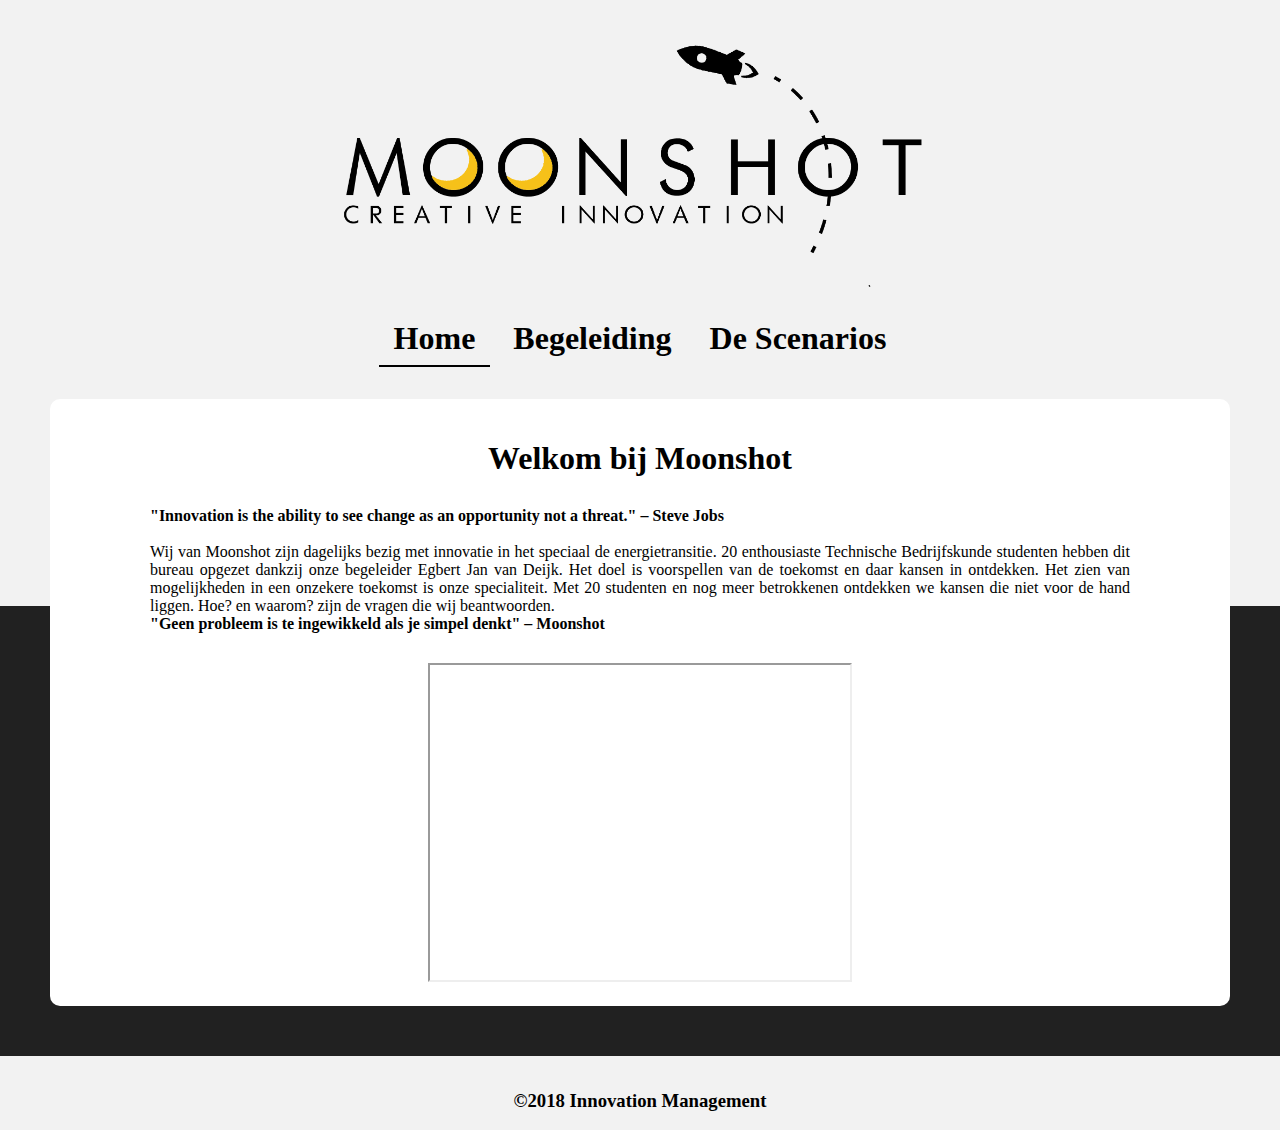
<file: index.html>
<!doctype html>
<Html>

<Head>
		<Title>Creative Innovation</Title>
		<link href="Stylesheet.css" rel="stylesheet" type="text/css"/>
        <link rel="shortcut icon" href="afbeeldingen/moonshot2_dSx_icon.ico"/>
</Head>
	
<body>
	
	<header>
		<h1 class="titel"><a href="index.html"><img  height="" width="600" src="afbeeldingen/MOONSHOT2.png"></a></h1>
	</header>

		<nav>
			<ul><h1>
				<li class="home"><a href="index.html">Home</a></li>
                <li><a href="Begeleiding.html">Begeleiding</a></li>
                <li><a href="Scenarios.html">De Scenarios</a></li>
			</h1></ul>
		</nav>
        <div class="teksthome1">
      <h1>Welkom bij Moonshot</h1>
            <p>
            <strong>"Innovation is the ability to see change as an opportunity not a threat." – Steve Jobs <br></strong>  
            <br>Wij van Moonshot zijn dagelijks bezig met innovatie in het speciaal de energietransitie. 20 enthousiaste Technische Bedrijfskunde studenten hebben dit bureau opgezet dankzij onze begeleider Egbert Jan van Deijk. Het doel is voorspellen van de toekomst en daar kansen in ontdekken. Het zien van mogelijkheden in een onzekere toekomst is onze specialiteit. Met 20 studenten en nog meer betrokkenen ontdekken we kansen die niet voor de hand liggen. Hoe? en waarom? zijn de vragen die wij beantwoorden.<br>
            
            <strong>"Geen probleem is te ingewikkeld als je simpel denkt" – Moonshot </strong>
            <br>    
            
                
            </p>
            
            <iframe width="420" height="315" src="https://www.youtube.com/embed/O4dGazr0aS0">
            </iframe>
        </div> 
    
        <div class="vlak1"></div>
    
	<footer>
		<h3>©2018 Innovation Management</h3>
	</footer>
    
	</body>
</Html>
</file>
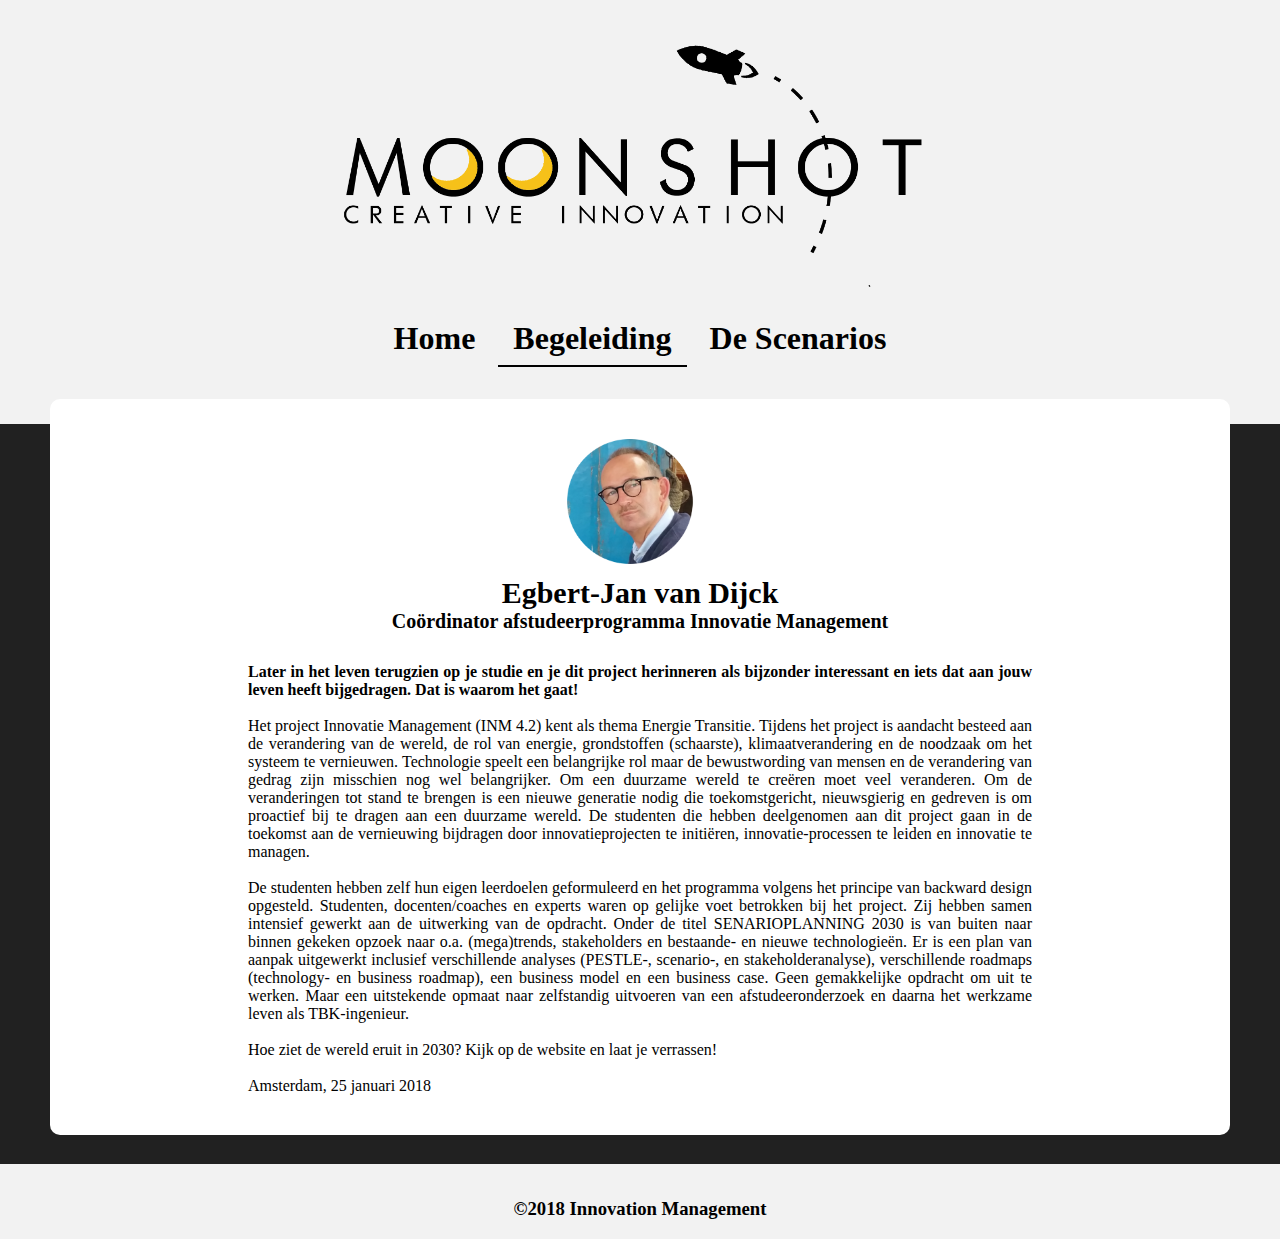
<file: Begeleiding.html>
<!doctype html>
<Html>

<Head>
		<Title>Creative Innovation</Title>
		<link href="Stylesheet.css" rel="stylesheet" type="text/css"/>
        <link rel="shortcut icon" href="afbeeldingen/moonshot2_dSx_icon.ico"/>
</Head>
	
<body>
	
	<header>
		<h1 class="titel"><a href="index.html"><img  height="" width="600" src="afbeeldingen/MOONSHOT2.png"></a></h1>
	</header>

		<nav>
			<ul><h1>
				<li><a href="index.html">Home</a></li>
                <li class="Begeleiding"><a href="Begeleiding.html">Begeleiding</a></li>
                <li><a href="Scenarios.html">De Scenarios</a></li>
			</h1></ul>
		</nav>
        <div class="teksthomebegeleiding">
            
            <img src="afbeeldingen/egbert.png" width="20%">
            <h1>Egbert-Jan van Dijck</h1>
            <h2>Coördinator afstudeerprogramma Innovatie Management</h2>
            <p><strong>
            Later in het leven terugzien op je studie en je dit project herinneren als bijzonder interessant en iets dat aan jouw leven heeft bijgedragen. Dat is waarom het gaat!</strong><br>
            
            <br>Het project Innovatie Management (INM 4.2) kent als thema Energie Transitie. Tijdens het project is aandacht besteed aan de verandering van de wereld, de rol van energie, grondstoffen (schaarste), klimaatverandering en de noodzaak om het systeem te vernieuwen. Technologie speelt een belangrijke rol maar de bewustwording van mensen en de verandering van gedrag zijn misschien nog wel belangrijker. Om een duurzame wereld te creëren moet veel veranderen. Om de veranderingen tot stand te brengen is een nieuwe generatie nodig die toekomstgericht, nieuwsgierig en gedreven is  om proactief bij te dragen aan een duurzame wereld. De studenten die hebben deelgenomen aan dit project gaan in de toekomst aan de vernieuwing bijdragen door innovatieprojecten te initiëren, innovatie-processen te leiden en innovatie te managen.<br>
            
            <br>De studenten hebben zelf hun eigen leerdoelen geformuleerd en het programma volgens het principe van backward design opgesteld. Studenten, docenten/coaches en experts waren op gelijke voet betrokken bij het project. Zij hebben samen intensief gewerkt aan de uitwerking van de opdracht. 
            Onder de titel SENARIOPLANNING 2030 is van buiten naar binnen gekeken opzoek naar o.a. (mega)trends, stakeholders en bestaande- en nieuwe technologieën.  Er is een plan van aanpak uitgewerkt inclusief verschillende analyses (PESTLE-, scenario-, en stakeholderanalyse), verschillende roadmaps (technology- en business roadmap), een business model en een business case.  Geen gemakkelijke opdracht om uit te werken. Maar een uitstekende opmaat naar zelfstandig uitvoeren van een afstudeeronderzoek en daarna het werkzame leven als TBK-ingenieur.<br>
            
            <br>Hoe ziet de wereld eruit in 2030? Kijk op de website en laat je verrassen!<br>
            
            <br>Amsterdam, 25 januari 2018<br>

            </p>

            
        </div> 
        <div class="vlakbegeleiding"></div>
    
	<footer>
		<h3>©2018 Innovation Management</h3>
	</footer>
    
	</body>
</Html>
</file>
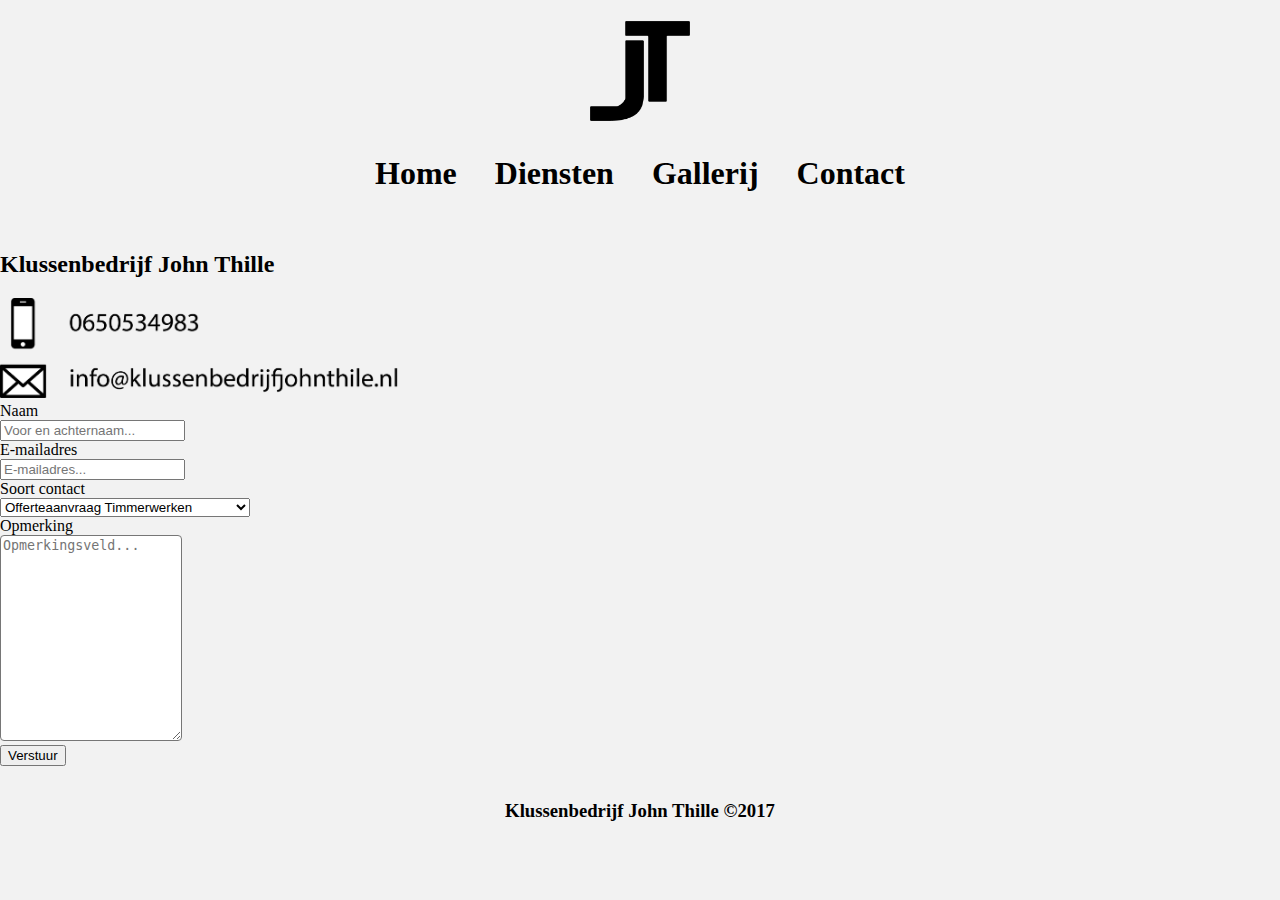
<file: Contact.html>
﻿<!doctype html>
<html>

<Head>
		<Title>Klussenbedrijf John Thille</Title>
		<link href="Stylesheet.css" rel="stylesheet" type="text/css"/>
</Head>
	
<body>
	
	<header>
		<h1 class="titel"><a href="index.html"><img  height="100px" width="100px" src="afbeeldingen/JohnThille.png"></a></h1>
	</header>

		<nav>
			<ul><h1>
				<li><a href="index.html">Home</a></li>
				<li><a href="Diensten.html">Diensten</a></li>				
				<li><a href="Gallerij.html">Gallerij</a></li>
				<li class="contact"><a href="Contact.html">Contact</a></li>
			</h1></ul>
		</nav>

    
    <div class="container2">   
    <div class="container3">
        <div class="gegevens">
            <h2>Klussenbedrijf John Thille</h2>

            <img id="contact" src="afbeeldingen/mailentelefoon.png" height="100px">    
        </div>   
        
        <div class="vlakcontact">
            <form name="contactform" method="post" action="contactformulier.php">
            <label>Naam</label><br>
            <input name="naam" type="text" placeholder="Voor en achternaam..."><br>
            
            <label>E-mailadres</label><br>
            <input name="email" type="text" placeholder="E-mailadres..."><br>
            
            <label>Soort contact</label><br>
            <select name="soort">
                <option>Offerteaanvraag Timmerwerken</option>
                <option>Offerteaanvraag Schoonmaakdiensten</option>
                <option>Overige vragen</option>
            </select><br>
            
            <label>Opmerking</label><br>
            <textarea name="opmerking" type="text" placeholder="Opmerkingsveld..." style="height:200px; border-radius:4px;"></textarea><br>
            <input id="knop2" type="submit" value="Verstuur">    
            </form>
        </div>
        
     </div>
    </div>

	<footer>
		<h3>Klussenbedrijf John Thille ©2017</h3>
	</footer>
    
	</body>
</html>
</file>
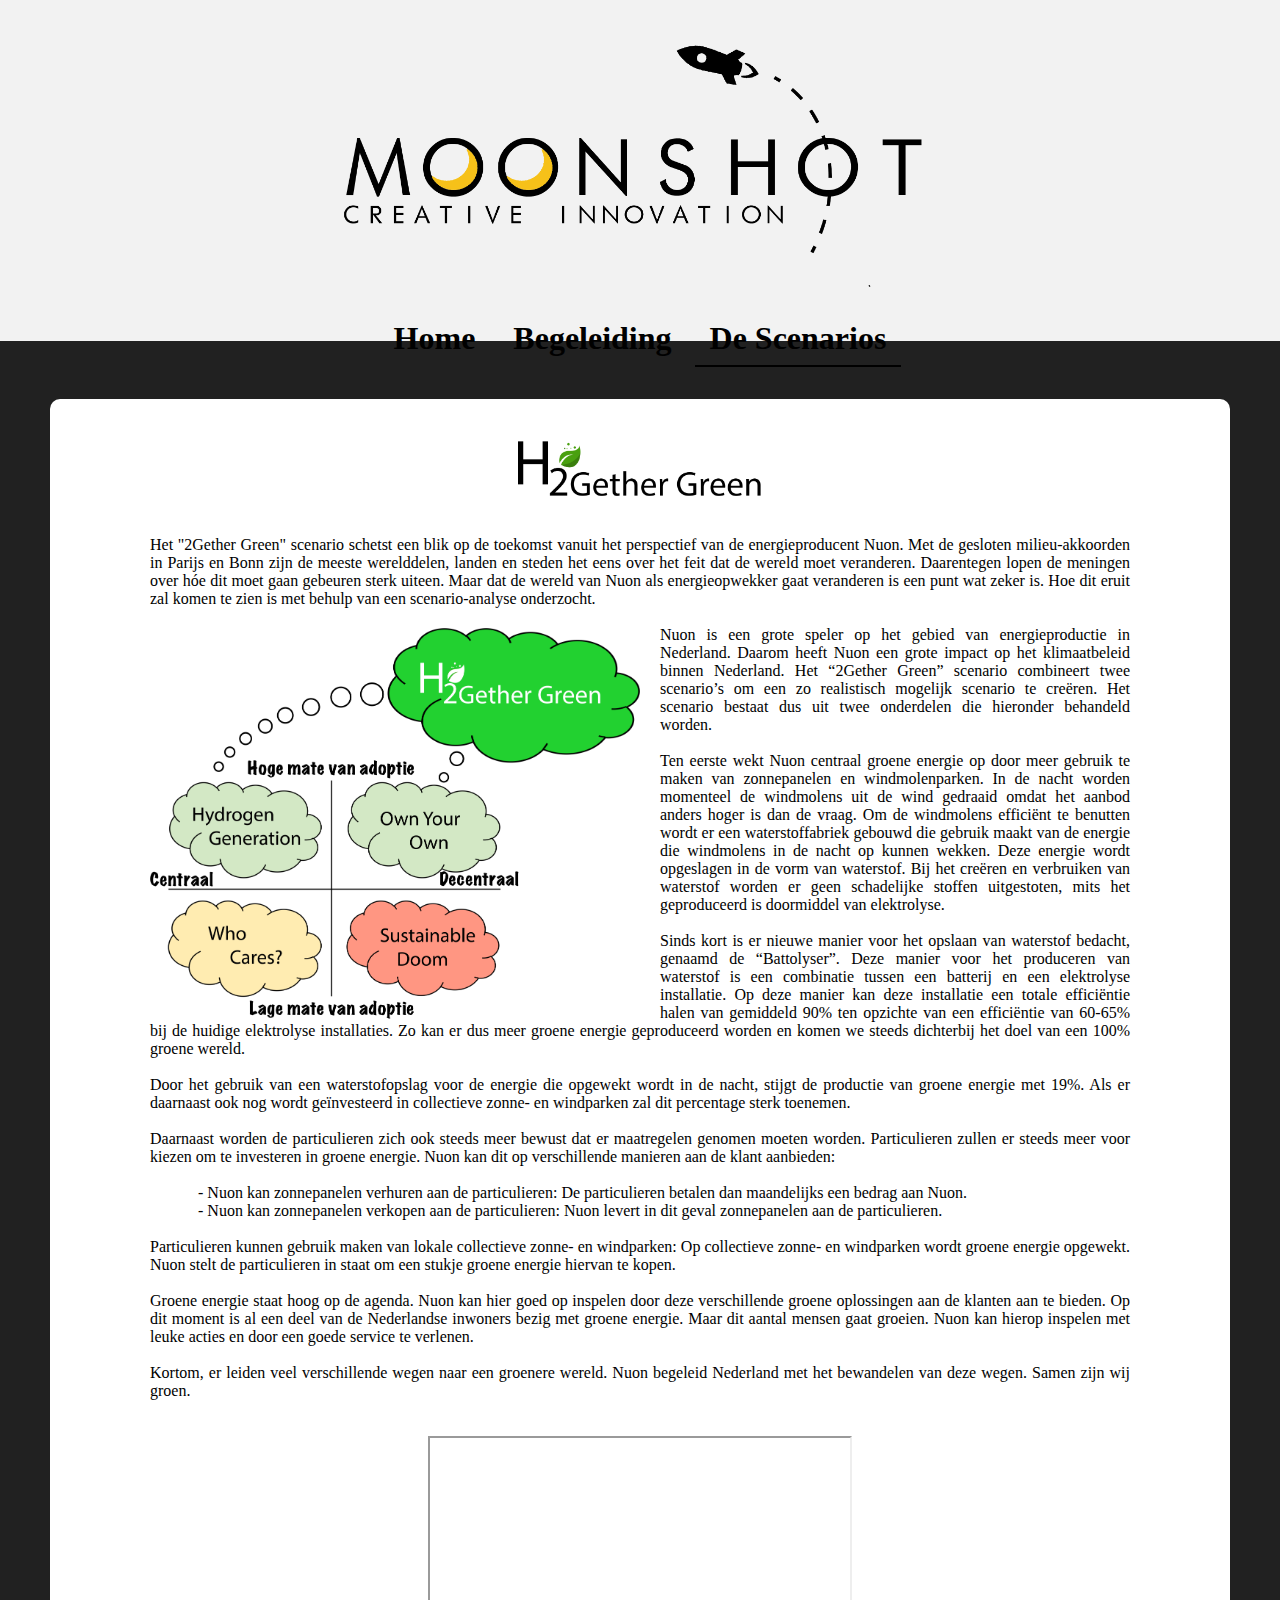
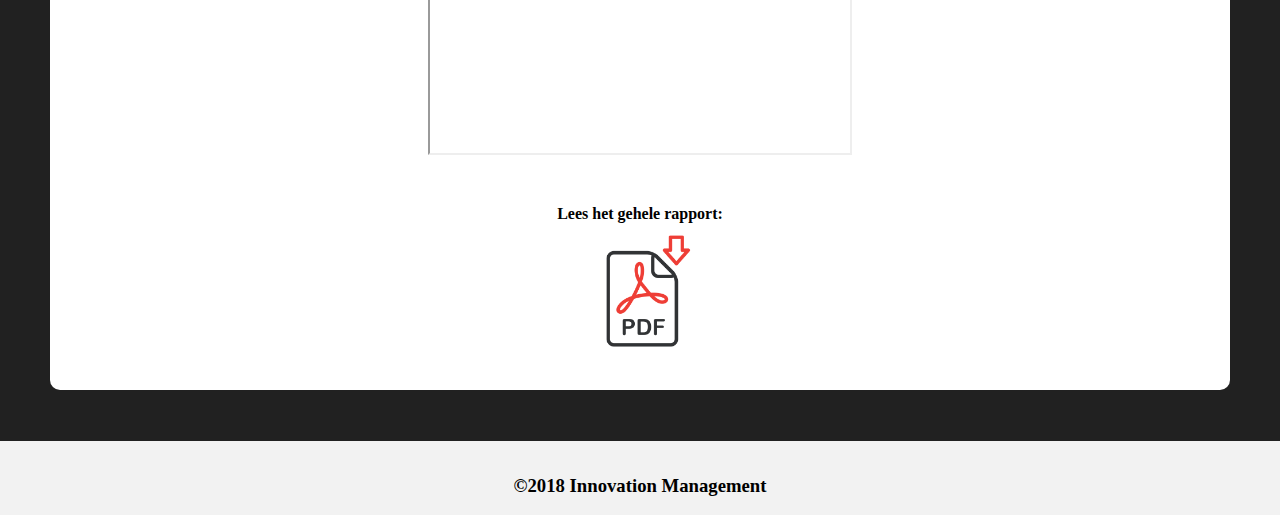
<file: scenario1.html>
<!doctype html>
<Html>

<Head>
		<Title>Creative Innovation</Title>
		<link href="Stylesheet.css" rel="stylesheet" type="text/css"/>
        <link rel="shortcut icon" href="afbeeldingen/moonshot2_dSx_icon.ico"/>
</Head>
	
<body>
	
	<header>
		<h1 class="titel"><a href="index.html"><img  height="" width="600" src="afbeeldingen/MOONSHOT2.png"></a></h1>
	</header>

		<nav>
			<ul><h1>
				<li><a href="index.html">Home</a></li>
                <li><a href="Begeleiding.html">Begeleiding</a></li>
                <li class="Scenarios"><a href="Scenarios.html">De Scenarios</a></li>
			</h1></ul>
		</nav>
        <div class="teksthome">
      <h1><img src="afbeeldingen/h2gethergreen.png"> </h1>
            <p>Het "2Gether Green" scenario schetst een blik op de toekomst vanuit het perspectief van de energieproducent Nuon. Met de gesloten milieu-akkoorden in Parijs en Bonn zijn de meeste werelddelen, landen en steden het eens over het feit dat de wereld moet veranderen. Daarentegen lopen de meningen over hóe dit moet gaan gebeuren sterk uiteen. Maar dat de wereld van Nuon als energieopwekker gaat veranderen is een punt wat zeker is. Hoe dit eruit zal komen te zien is met behulp van een scenario-analyse onderzocht.<br>
            
            <img id="team1" src="afbeeldingen/cloud.png" width="50%" align="left" style="padding: 20px 20px 0 0; min-width: 400px;" >    
            
            <br>Nuon is een grote speler op het gebied van energieproductie in Nederland. Daarom heeft Nuon een grote impact op het klimaatbeleid binnen Nederland. Het “2Gether Green” scenario combineert twee scenario’s om een zo realistisch mogelijk scenario te creëren. Het scenario bestaat dus uit twee onderdelen die hieronder behandeld worden.<br>
                
            <br>Ten eerste wekt Nuon centraal groene energie op door meer gebruik te maken van zonnepanelen en windmolenparken. In de nacht worden momenteel de windmolens uit de wind gedraaid omdat het aanbod anders hoger is dan de vraag. Om de windmolens efficiënt te benutten wordt er een waterstoffabriek gebouwd die gebruik maakt van de energie die windmolens in de nacht op kunnen wekken. Deze energie wordt opgeslagen in de vorm van waterstof. Bij het creëren en verbruiken van waterstof worden er geen schadelijke stoffen uitgestoten, mits het geproduceerd is doormiddel van elektrolyse.<br>
                
            <br>Sinds kort is er nieuwe manier voor het opslaan van waterstof bedacht, genaamd de “Battolyser”. Deze manier voor het produceren van waterstof is een combinatie tussen een batterij en een elektrolyse installatie. Op deze manier kan deze installatie een totale efficiëntie halen van gemiddeld 90% ten opzichte van een efficiëntie van 60-65% bij de huidige elektrolyse installaties. Zo kan er dus meer groene energie geproduceerd worden en komen we steeds dichterbij het doel van een 100% groene wereld.<br>
            
            <br>Door het gebruik van een waterstofopslag voor de energie die opgewekt wordt in de nacht, stijgt de productie van groene energie met 19%. Als er daarnaast ook nog wordt geïnvesteerd in collectieve zonne- en windparken zal dit percentage sterk toenemen.<br>
                
            <br>Daarnaast worden de particulieren zich ook steeds meer bewust dat er maatregelen genomen moeten worden. Particulieren zullen er steeds meer voor kiezen om te investeren in groene energie. Nuon kan dit op verschillende manieren aan de klant aanbieden:<br><br>
                <span style="margin-left:3em">-</span>	Nuon kan zonnepanelen verhuren aan de particulieren: De particulieren betalen dan maandelijks een bedrag aan Nuon.<br> 
                <span style="margin-left:3em">-</span> Nuon kan zonnepanelen verkopen aan de particulieren: Nuon levert in dit geval zonnepanelen aan de particulieren.<br><br>
                Particulieren kunnen gebruik maken van lokale collectieve zonne- en windparken: Op collectieve zonne- en windparken wordt groene energie opgewekt. Nuon stelt de particulieren in staat om een stukje groene energie hiervan te kopen.<br>
            
            <br>Groene energie staat hoog op de agenda. Nuon kan hier goed op inspelen door deze verschillende groene oplossingen aan de klanten aan te bieden. Op dit moment is al een deel van de Nederlandse inwoners bezig met groene energie. Maar dit aantal mensen gaat groeien. Nuon kan hierop inspelen met leuke acties en door een goede service te verlenen.<br>
                
            <br>Kortom, er leiden veel verschillende wegen naar een groenere wereld. Nuon begeleid Nederland met het bewandelen van deze wegen. Samen zijn wij groen.<br>
            
            

            </p>
            
            <iframe width="420" height="315" src="https://www.youtube.com/embed/En6Vt-jkVSg">
            </iframe>
            
            <a href="afbeeldingen/Rapport%20team1.pdf" target="_blank">Lees het gehele rapport:<img id="pdf" src="afbeeldingen/pdf.png" style="display: block; margin: 0 auto;"></a>
        </div> 
        <div class="vlakteam1"></div>
    
	<footer>
		<h3>©2018 Innovation Management</h3>
	</footer>
    
	</body>
</Html>
</file>
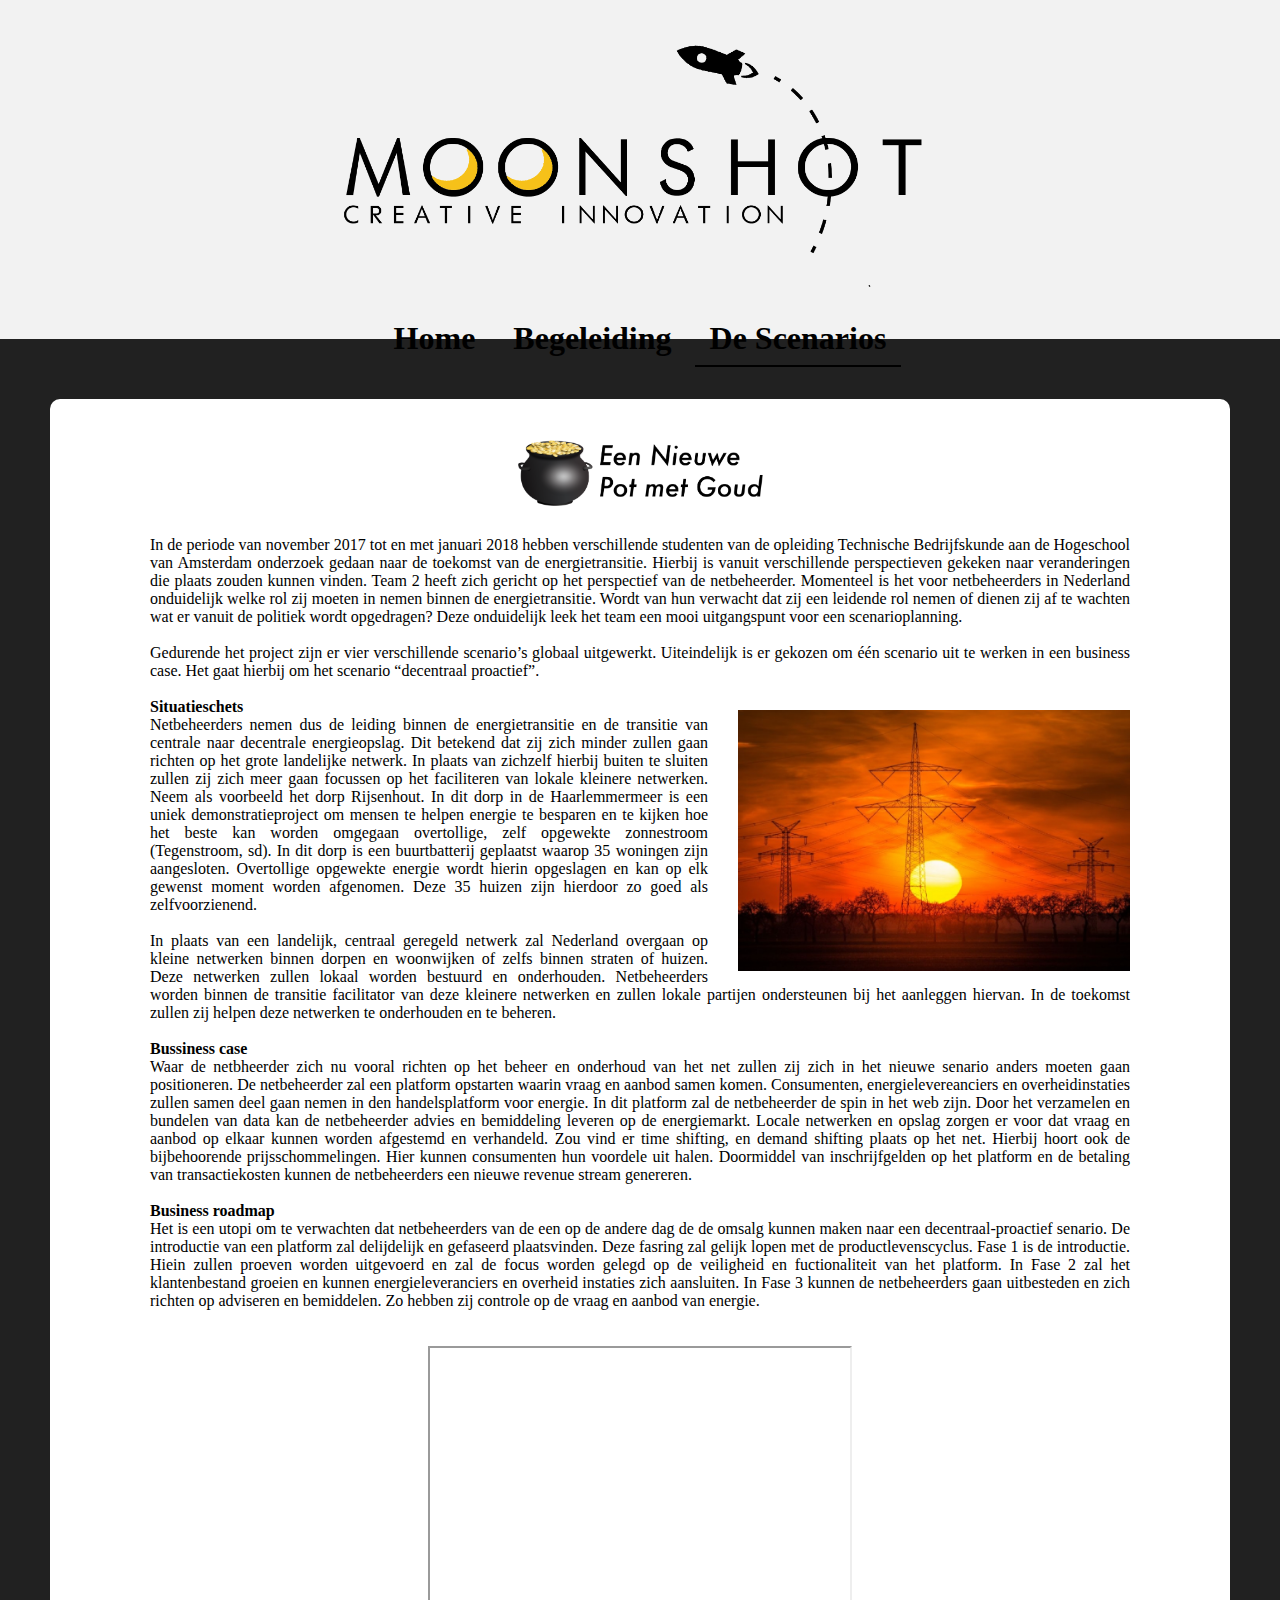
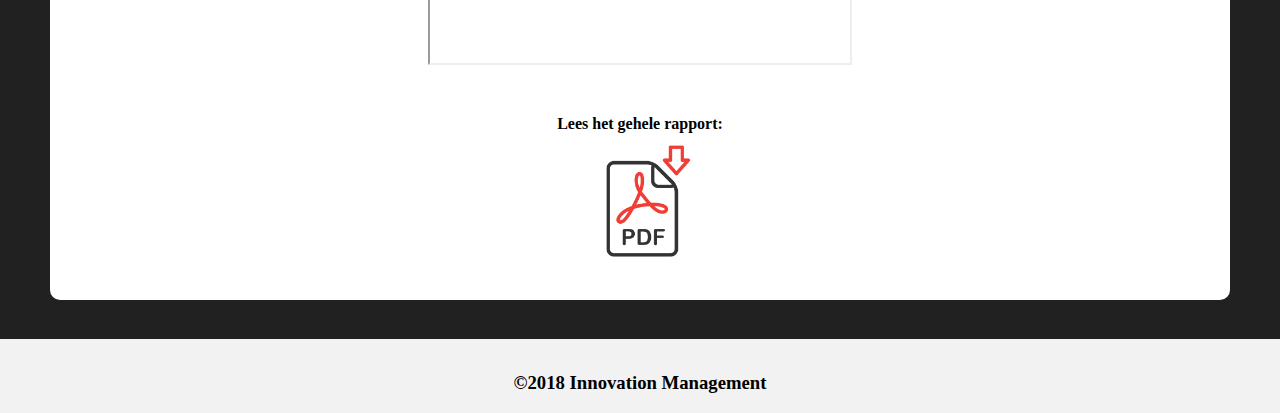
<file: scenario2.html>
<!doctype html>
<Html>

<Head>
		<Title>Creative Innovation</Title>
		<link href="Stylesheet.css" rel="stylesheet" type="text/css"/>
        <link rel="shortcut icon" href="afbeeldingen/moonshot2_dSx_icon.ico"/>
</Head>
	
<body>
	
	<header>
		<h1 class="titel"><a href="index.html"><img  height="" width="600" src="afbeeldingen/MOONSHOT2.png"></a></h1>
	</header>

		<nav>
			<ul><h1>
				<li><a href="index.html">Home</a></li>
                <li><a href="Begeleiding.html">Begeleiding</a></li>
                <li class="Scenarios"><a href="Scenarios.html">De Scenarios</a></li>
			</h1></ul>
		</nav>
        <div class="teksthome">
      <h1><img src="afbeeldingen/team2logo.png"></h1>
            <p>
                
            In de periode van november 2017 tot en met januari 2018 hebben verschillende studenten van de opleiding Technische Bedrijfskunde aan de Hogeschool van Amsterdam onderzoek gedaan naar de toekomst van de energietransitie. Hierbij is vanuit verschillende perspectieven gekeken naar veranderingen die plaats zouden kunnen vinden. 
            Team 2 heeft zich gericht op het perspectief van de netbeheerder. Momenteel is het voor netbeheerders in Nederland onduidelijk welke rol zij moeten in nemen binnen de energietransitie. Wordt van hun verwacht dat zij een leidende rol nemen of dienen zij af te wachten wat er vanuit de politiek wordt opgedragen? Deze onduidelijk leek het team een mooi uitgangspunt voor een scenarioplanning.<br>
                
            <br>Gedurende het project zijn er vier verschillende scenario’s globaal uitgewerkt. Uiteindelijk is er gekozen om één scenario uit te werken in een business case. Het gaat hierbij om het scenario “decentraal proactief”.<br>
                
            <img id="team2" src="afbeeldingen/Afbeeldingteam2.png" align="right" style="padding: 30px 0 0 30px">
            
            <br><strong>Situatieschets</strong>
            <br>Netbeheerders nemen dus de leiding binnen de energietransitie en de transitie van centrale naar decentrale energieopslag. Dit betekend dat zij zich minder zullen gaan richten op het grote landelijke netwerk. In plaats van zichzelf hierbij buiten te sluiten zullen zij zich meer gaan focussen op het faciliteren van lokale kleinere netwerken. Neem als voorbeeld het dorp Rijsenhout. In dit dorp in de Haarlemmermeer is een uniek demonstratieproject om mensen te helpen energie te besparen en te kijken hoe het beste kan worden omgegaan overtollige, zelf opgewekte zonnestroom (Tegenstroom, sd). In dit dorp is een buurtbatterij geplaatst waarop 35 woningen zijn aangesloten. Overtollige opgewekte energie wordt hierin opgeslagen en kan op elk gewenst moment worden afgenomen. Deze 35 huizen zijn hierdoor zo goed als zelfvoorzienend.<br>
            
            <br>In plaats van een landelijk, centraal geregeld netwerk zal Nederland overgaan op kleine netwerken binnen dorpen en woonwijken of zelfs binnen straten of huizen. Deze netwerken zullen lokaal worden bestuurd en onderhouden. Netbeheerders worden binnen de transitie facilitator van deze kleinere netwerken en zullen lokale partijen ondersteunen bij het aanleggen hiervan. In de toekomst zullen zij helpen deze netwerken te onderhouden en te beheren. <br>
                
            <br><strong>Bussiness case</strong>
            <br>Waar de netbheerder zich nu vooral richten op het beheer en onderhoud van het net zullen zij zich in het nieuwe senario anders moeten gaan positioneren. De netbeheerder zal een platform opstarten waarin vraag en aanbod samen komen. Consumenten, energielevereanciers en overheidinstaties zullen samen deel gaan nemen in den handelsplatform voor energie. In dit platform zal de netbeheerder de spin in het web zijn. Door het verzamelen en bundelen van data kan de netbeheerder advies en bemiddeling leveren op de energiemarkt. Locale netwerken en opslag zorgen er voor dat vraag en aanbod op elkaar kunnen worden afgestemd en verhandeld. Zou vind er time shifting, en demand shifting plaats op het net. Hierbij hoort ook de bijbehoorende prijsschommelingen. Hier kunnen consumenten hun voordele uit halen. Doormiddel van inschrijfgelden op het platform en de betaling van transactiekosten kunnen de netbeheerders een nieuwe revenue stream genereren.<br>
            
            <br><strong>Business roadmap   </strong>
            <br>Het is een utopi om te verwachten dat netbeheerders van de een op de andere dag de de omsalg kunnen maken naar een decentraal-proactief senario. De introductie van een platform zal delijdelijk en gefaseerd plaatsvinden. Deze fasring zal gelijk lopen met de productlevenscyclus. Fase 1 is de introductie. Hiein zullen proeven worden uitgevoerd en zal de focus worden gelegd op de veiligheid en fuctionaliteit van het platform. In Fase 2 zal het klantenbestand groeien en kunnen energieleveranciers en overheid instaties zich aansluiten. In Fase 3 kunnen de netbeheerders gaan uitbesteden en zich richten op adviseren en bemiddelen. Zo hebben zij controle op de vraag en aanbod van energie.<br> 

            </p>
            
             <iframe width="420" height="315" src="https://www.youtube.com/embed/hszchHwnufs">
             </iframe>
            
            <a href="" target="_blank">Lees het gehele rapport:<img id="pdf" src="afbeeldingen/pdf.png" style="display: block; margin: 0 auto;"></a>
        </div> 
        <div class="vlakteam2"></div>
    
	<footer>
		<h3>©2018 Innovation Management</h3>
	</footer>
    
	</body>
</Html>
</file>
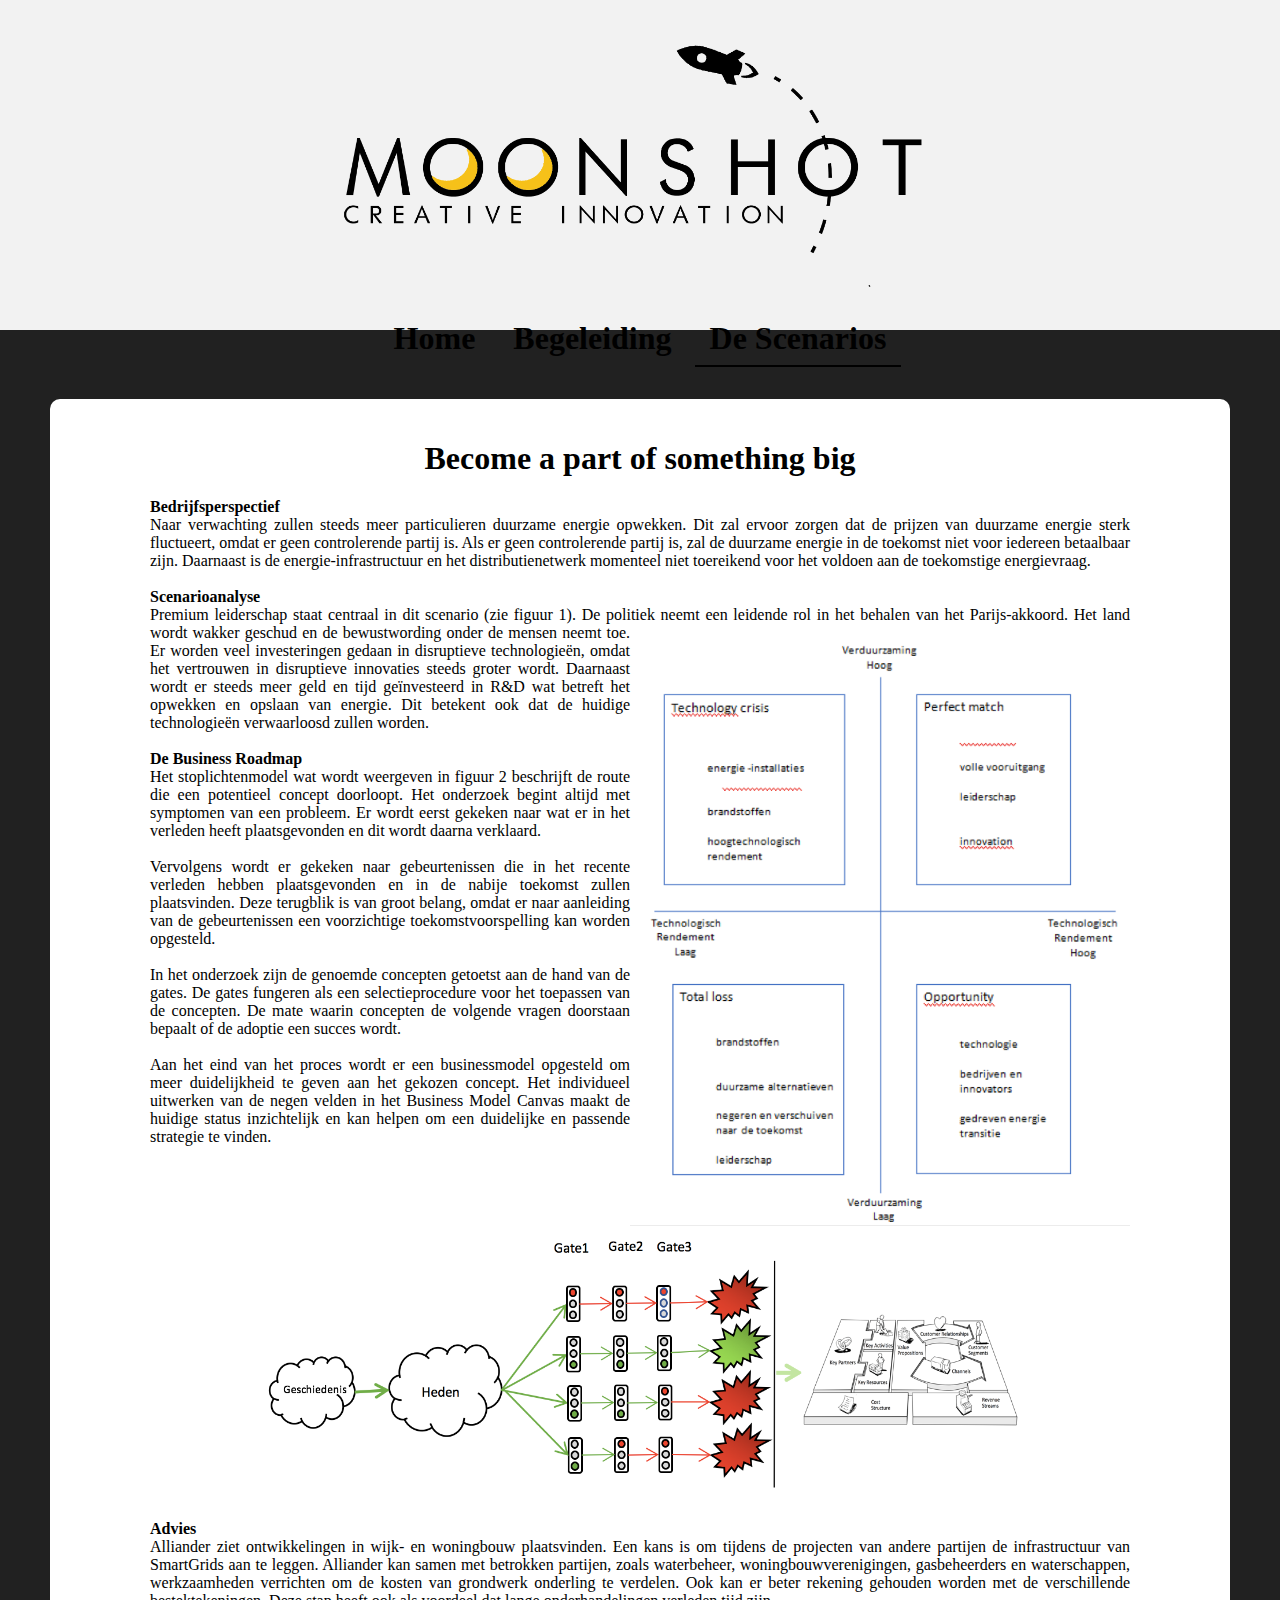
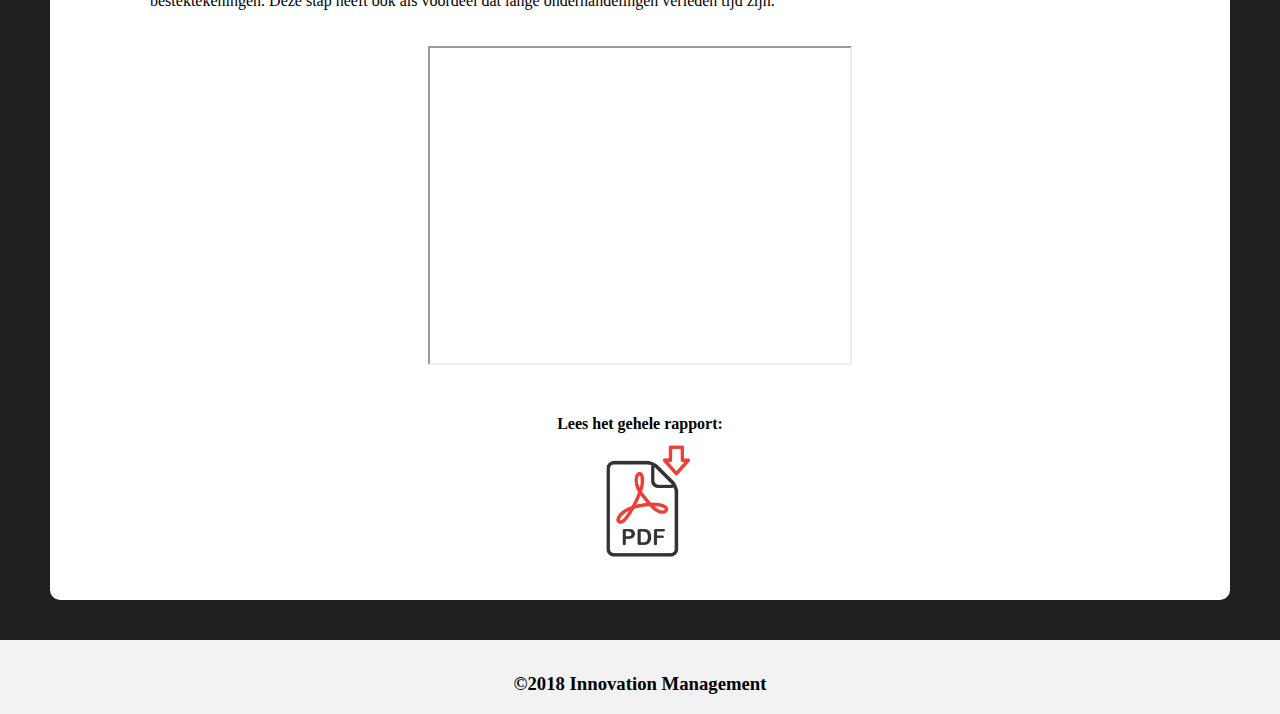
<file: scenario3.html>
<!doctype html>
<Html>

<Head>
		<Title>Creative Innovation</Title>
		<link href="Stylesheet.css" rel="stylesheet" type="text/css"/>
        <link rel="shortcut icon" href="afbeeldingen/moonshot2_dSx_icon.ico"/>
</Head>
	
<body>
	
	<header>
		<h1 class="titel"><a href="index.html"><img  height="" width="600" src="afbeeldingen/MOONSHOT2.png"></a></h1>
	</header>

		<nav>
			<ul><h1>
				<li><a href="index.html">Home</a></li>
                <li><a href="Begeleiding.html">Begeleiding</a></li>
                <li class="Scenarios"><a href="Scenarios.html">De Scenarios</a></li>
			</h1></ul>
		</nav>
        <div class="teksthome">
      <h1>Become a part of something big</h1>
            <p>
            <strong>Bedrijfsperspectief</strong>
            <br>Naar verwachting zullen steeds meer particulieren duurzame energie opwekken. Dit zal ervoor zorgen dat de prijzen van duurzame energie sterk fluctueert, omdat er geen controlerende partij is. Als er geen controlerende partij is, zal de duurzame energie in de toekomst niet voor iedereen betaalbaar zijn. Daarnaast is de energie-infrastructuur en het distributienetwerk momenteel niet toereikend voor het voldoen aan de toekomstige energievraag.<br>   
            
            <br><strong>Scenarioanalyse</strong>
            <br>Premium leiderschap staat centraal in dit scenario (zie figuur 1). De politiek neemt een leidende rol in het behalen van het Parijs-akkoord. Het land wordt wakker geschud en de bewustwording onder de mensen neemt toe.<img id="team32" src="afbeeldingen/team3-2.png" align="right" style="padding: 20px 0 0 0" >  
            Er worden veel investeringen gedaan in disruptieve technologieën, omdat het vertrouwen in disruptieve innovaties steeds groter wordt. Daarnaast wordt er steeds meer geld en tijd geïnvesteerd in R&D wat betreft het opwekken en opslaan van energie. Dit betekent ook dat de huidige technologieën verwaarloosd zullen worden.<br> 
                
            
            
            <br><strong>De Business Roadmap</strong>
            <br>Het stoplichtenmodel wat wordt weergeven in figuur 2 beschrijft de route die een potentieel concept doorloopt. Het onderzoek begint altijd met symptomen van een probleem. Er wordt eerst gekeken naar wat er in het verleden heeft plaatsgevonden en dit wordt daarna verklaard.<br>
            
            <br>Vervolgens wordt er gekeken naar gebeurtenissen die in het recente verleden hebben plaatsgevonden en in de nabije toekomst zullen plaatsvinden. Deze terugblik is van groot belang, omdat er naar aanleiding van de gebeurtenissen een voorzichtige toekomstvoorspelling kan worden opgesteld.<br>
                
            <br>In het onderzoek zijn de genoemde concepten getoetst aan de hand van de gates. De gates fungeren als een selectieprocedure voor het toepassen van de concepten. De mate waarin concepten de volgende vragen doorstaan bepaalt of de adoptie een succes wordt.<br>
            
            <br>Aan het eind van het proces wordt er een businessmodel opgesteld om meer duidelijkheid te geven aan het gekozen concept. Het individueel uitwerken van de negen velden in het Business Model Canvas maakt de huidige status inzichtelijk en kan helpen om een duidelijke en passende strategie te vinden.<br>
                
            <img id="team3" src="afbeeldingen/afbeeldingteam3.png">
            
            <br><strong>Advies</strong>
            <br>Alliander ziet ontwikkelingen in wijk- en woningbouw plaatsvinden. Een kans is om tijdens de projecten van andere partijen de infrastructuur van SmartGrids aan te leggen. Alliander kan samen met betrokken partijen, zoals waterbeheer, woningbouwverenigingen, gasbeheerders en waterschappen, werkzaamheden verrichten om de kosten van grondwerk onderling te verdelen. Ook kan er beter rekening gehouden worden met de verschillende bestektekeningen. Deze stap heeft ook als voordeel dat lange onderhandelingen verleden tijd zijn.<br>
            
            
            </p>
            
            
            <iframe width="420" height="315" src="https://www.youtube.com/embed/1sxr1Fv9VIA">
            </iframe>
            
            <a href="" target="_blank">Lees het gehele rapport:<img id="pdf" src="afbeeldingen/pdf.png" style="display: block; margin: 0 auto;"></a>
        </div> 
        <div class="vlakteam3"></div>
    
	<footer>
		<h3>©2018 Innovation Management</h3>
	</footer>
    
	</body>
</Html>
</file>
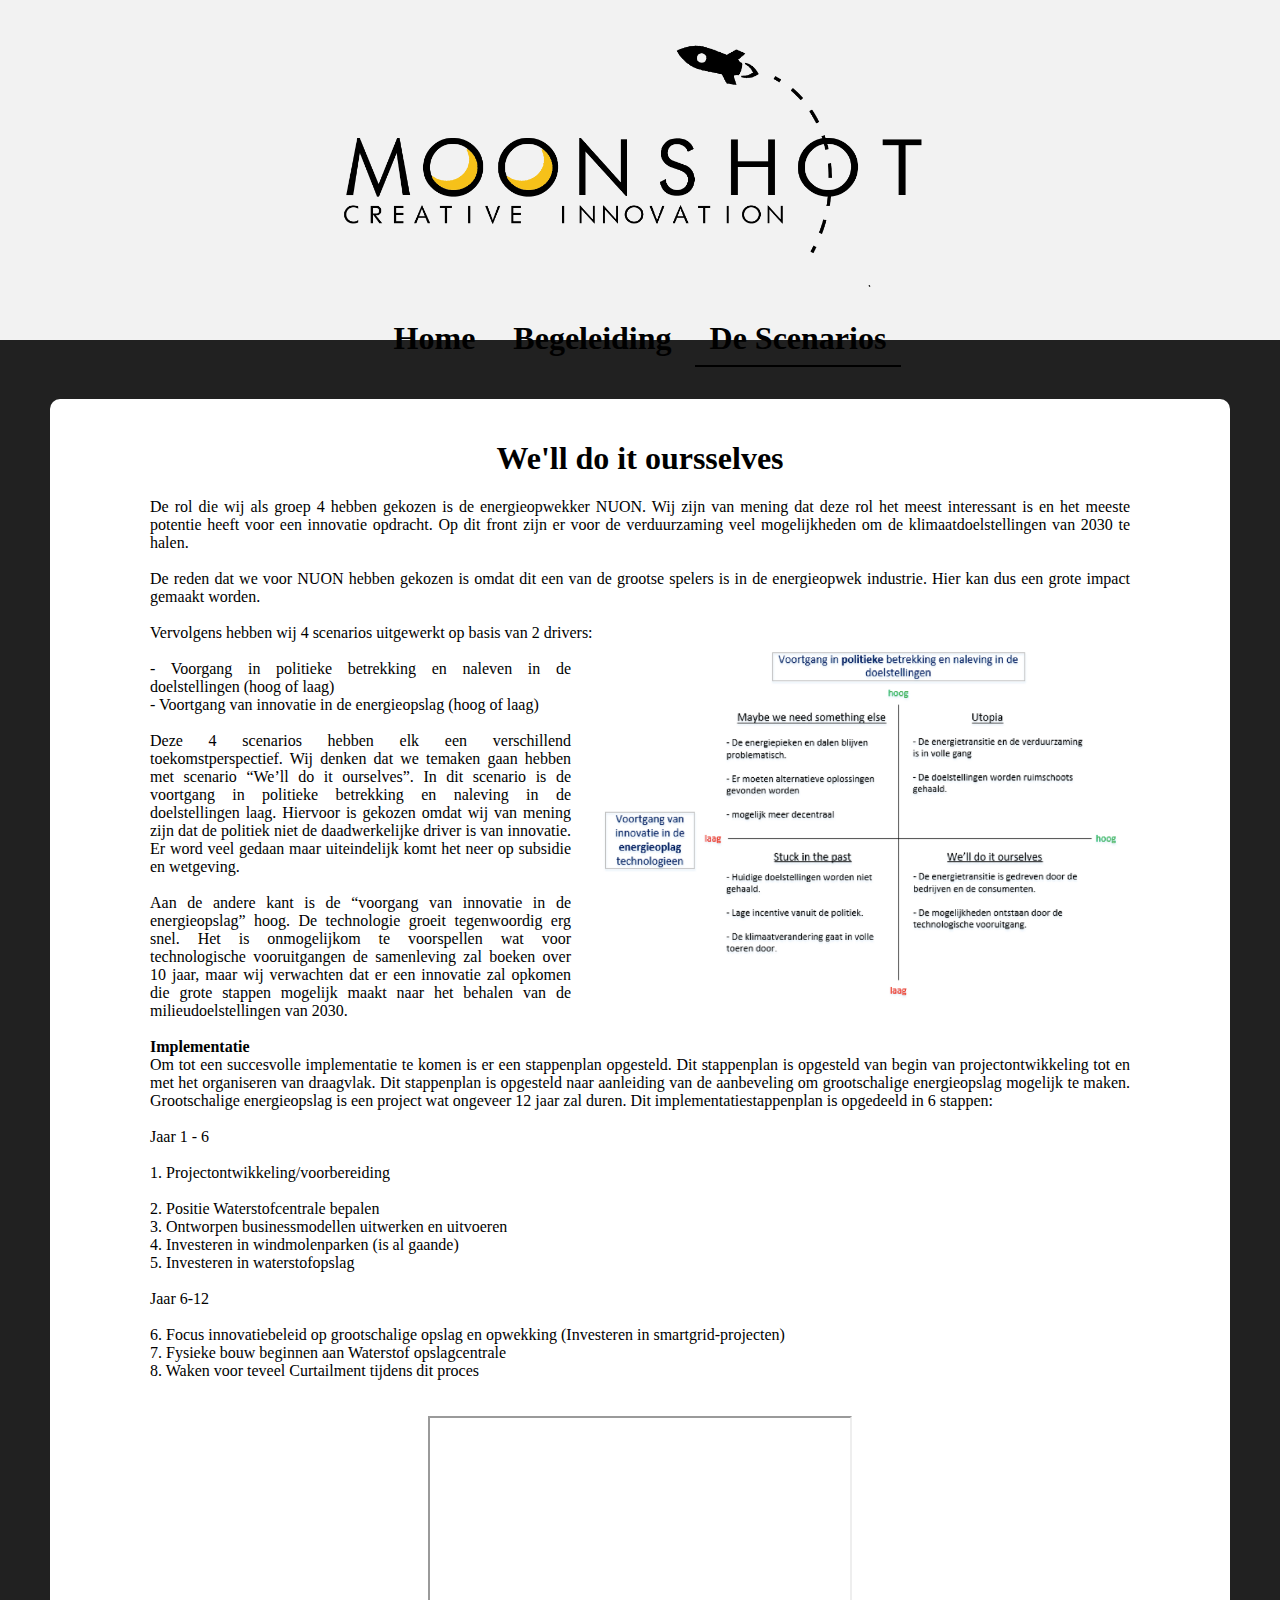
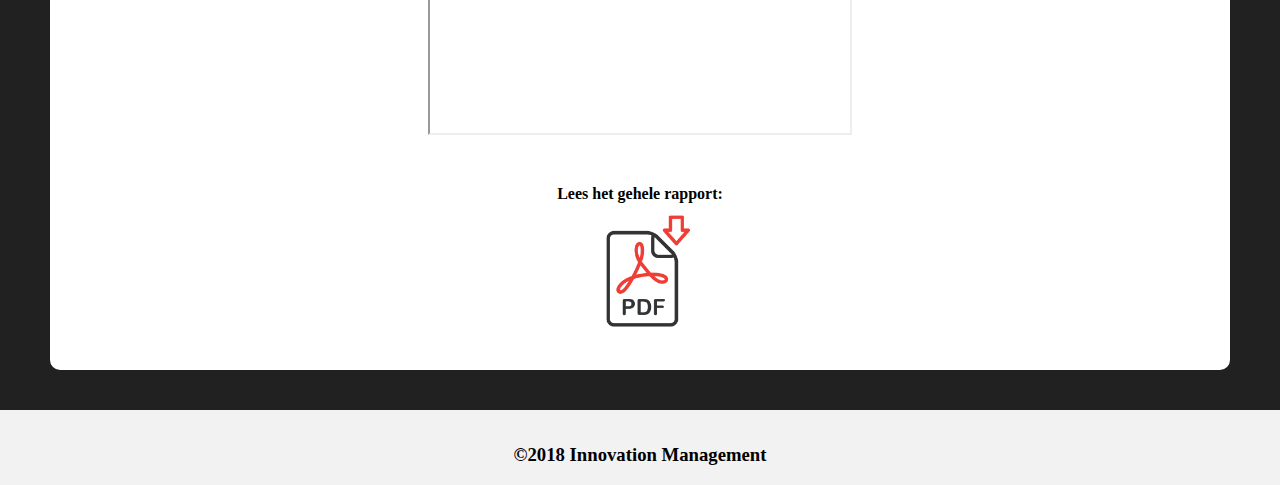
<file: scenario4.html>
<!doctype html>
<Html>

<Head>
		<Title>Creative Innovation</Title>
		<link href="Stylesheet.css" rel="stylesheet" type="text/css"/>
        <link rel="shortcut icon" href="afbeeldingen/moonshot2_dSx_icon.ico"/>
</Head>
	
<body>
	
	<header>
		<h1 class="titel"><a href="index.html"><img  height="" width="600" src="afbeeldingen/MOONSHOT2.png"></a></h1>
	</header>

		<nav>
			<ul><h1>
				<li><a href="index.html">Home</a></li>
                <li><a href="Begeleiding.html">Begeleiding</a></li>
                <li class="Scenarios"><a href="Scenarios.html">De Scenarios</a></li>
			</h1></ul>
		</nav>
        <div class="teksthome">
      <h1>We'll do it oursselves</h1>
            <p>
            De rol die wij als groep 4 hebben gekozen is de energieopwekker NUON. Wij zijn van mening dat deze rol het meest interessant is en het meeste potentie heeft voor een innovatie opdracht. Op dit front zijn er voor de verduurzaming veel mogelijkheden om de klimaatdoelstellingen van 2030 te halen.<br>
            
            <br>De reden dat we voor NUON hebben gekozen is omdat dit een van de grootse spelers is in de energieopwek industrie. Hier kan dus een grote impact gemaakt worden.<br>
                
            <br>Vervolgens hebben wij 4 scenarios uitgewerkt op basis van 2 drivers:<br>
            
            <img id="team4" src="afbeeldingen/team4.png" align="right" style="padding: 0px 0 0 20px">    
                
            <br> - Voorgang in politieke betrekking en naleven in de doelstellingen (hoog of laag)
            <br> -	Voortgang van innovatie in de energieopslag (hoog of laag)<br>
            
            <br>Deze 4 scenarios hebben elk een verschillend toekomstperspectief. Wij denken dat we temaken gaan hebben met scenario “We’ll do it ourselves”. In dit scenario is de voortgang in politieke betrekking en naleving in de doelstellingen laag. Hiervoor is gekozen omdat wij van mening zijn dat de politiek niet de daadwerkelijke driver is van innovatie. Er word veel gedaan maar uiteindelijk komt het neer op subsidie en wetgeving.<br>
            
            <br>Aan de andere kant is de “voorgang van innovatie in de energieopslag” hoog. De technologie groeit tegenwoordig erg snel. Het is onmogelijkom te voorspellen wat voor technologische vooruitgangen de samenleving zal boeken over 10 jaar, maar wij verwachten dat er een innovatie zal opkomen die grote stappen mogelijk maakt naar het behalen van de milieudoelstellingen van 2030.<br>
            
            <br><strong>Implementatie</strong>
            <br>Om tot een succesvolle implementatie te komen is er een stappenplan opgesteld. Dit stappenplan is opgesteld van begin van projectontwikkeling tot en met het organiseren van draagvlak. Dit stappenplan is opgesteld naar aanleiding van de aanbeveling om grootschalige energieopslag mogelijk te maken. Grootschalige energieopslag is een project wat ongeveer 12 jaar zal duren. Dit implementatiestappenplan is opgedeeld in 6 stappen:<br>
            
            <br>Jaar 1 - 6<br>
            <br>1.	Projectontwikkeling/voorbereiding<br>
            <br>2.	Positie Waterstofcentrale bepalen
            <br>3.	Ontworpen businessmodellen uitwerken en uitvoeren
            <br>4.	Investeren in windmolenparken (is al gaande)
            <br>5.	Investeren in waterstofopslag<br>
  
            <br>Jaar 6-12<br>
            <br>6. Focus innovatiebeleid op grootschalige opslag en opwekking (Investeren in smartgrid-projecten)
            <br>7. Fysieke bouw beginnen aan Waterstof opslagcentrale
            <br>8.	Waken voor teveel Curtailment tijdens dit proces

            </p>
            
             <iframe width="420" height="315" src="https://www.youtube.com/embed/YBNtjfyUAIM">
             </iframe>
            
            <a href="" target="_blank">Lees het gehele rapport:<img id="pdf" src="afbeeldingen/pdf.png" style="display: block; margin: 0 auto;"></a>
        </div> 
        <div class="vlakteam4"></div>
    
	<footer>
		<h3>©2018 Innovation Management</h3>
	</footer>
    
	</body>
</Html>
</file>
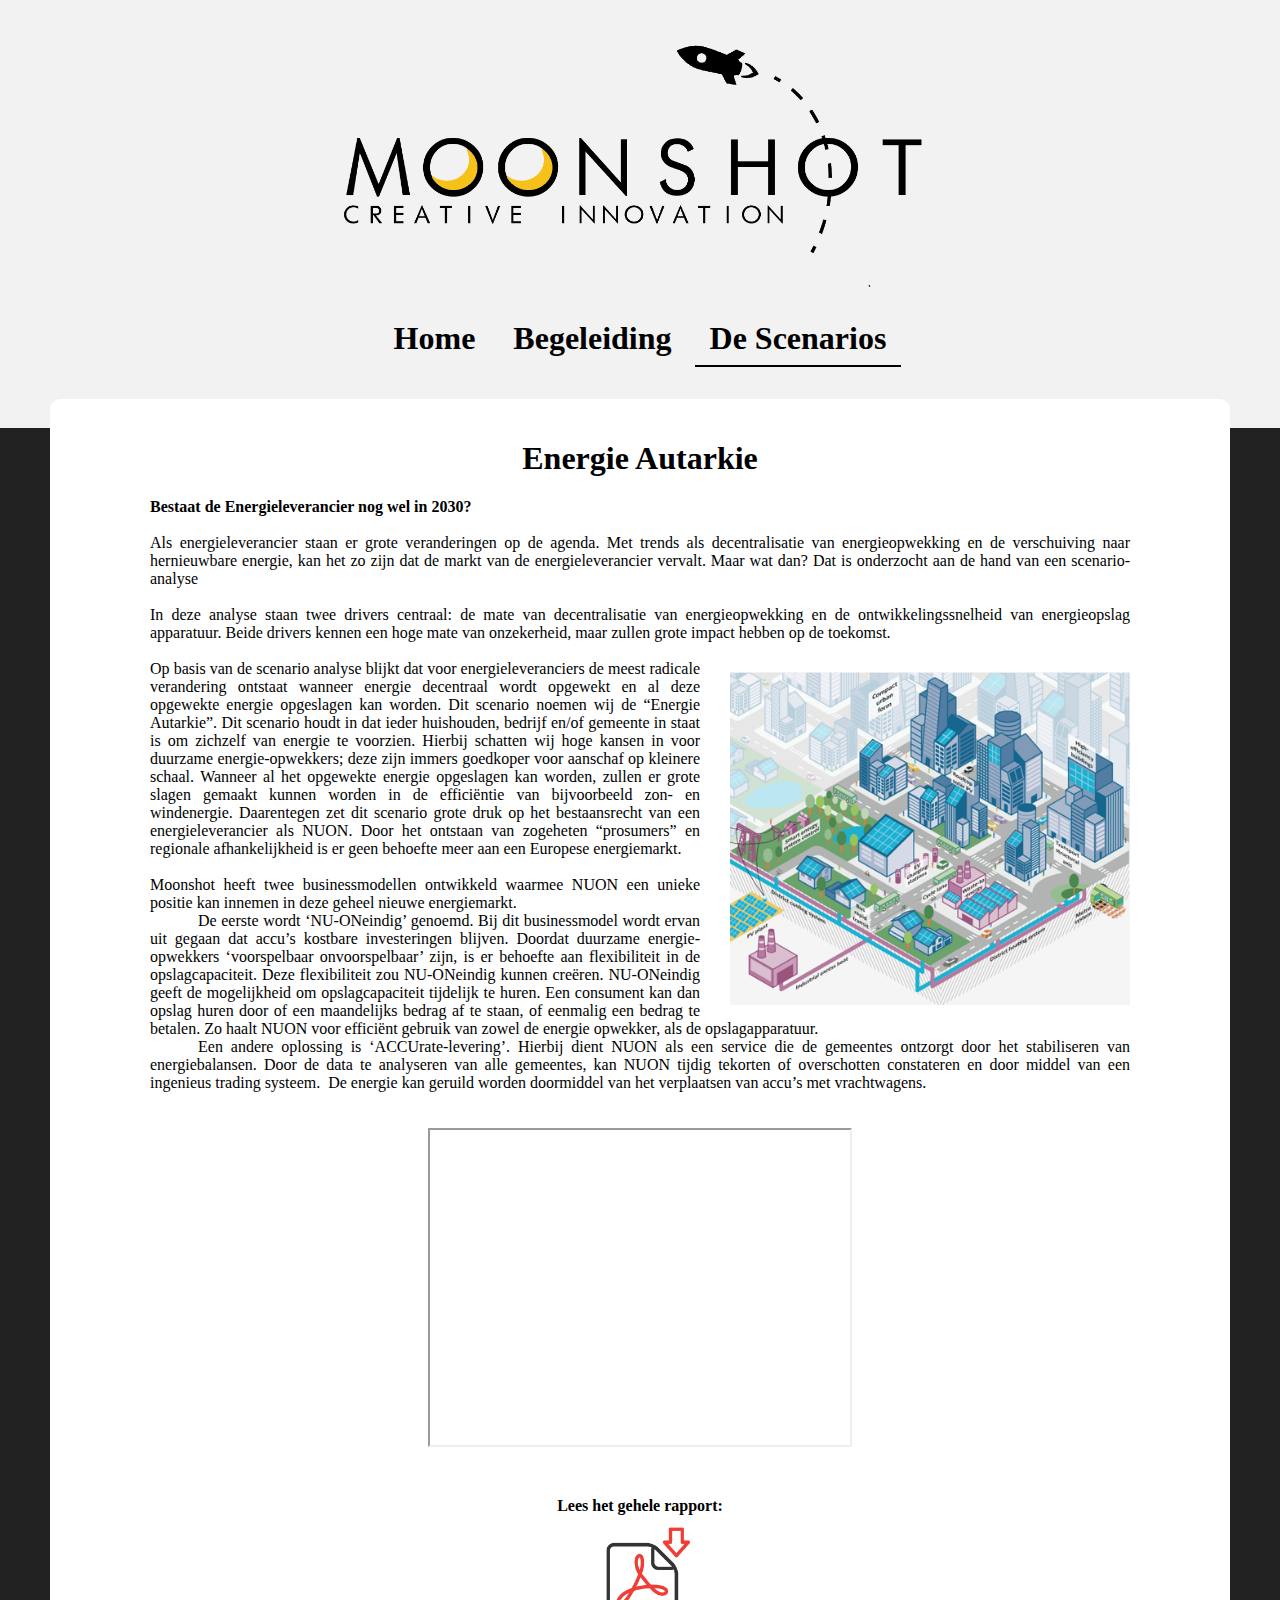
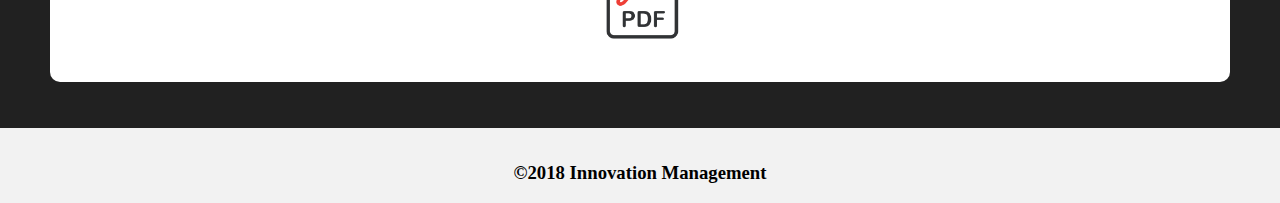
<file: scenario5.html>
<!doctype html>
<Html>

<Head>
		<Title>Creative Innovation</Title>
		<link href="Stylesheet.css" rel="stylesheet" type="text/css"/>
        <link rel="shortcut icon" href="afbeeldingen/moonshot2_dSx_icon.ico"/>
</Head>
	
<body>
	
	<header>
		<h1 class="titel"><a href="index.html"><img  height="" width="600" src="afbeeldingen/MOONSHOT2.png"></a></h1>
	</header>

		<nav>
			<ul><h1>
				<li><a href="index.html">Home</a></li>
                <li><a href="Begeleiding.html">Begeleiding</a></li>
                <li class="Scenarios"><a href="Scenarios.html">De Scenarios</a></li>
			</h1></ul>
		</nav>
        <div class="teksthome">
      <h1>Energie Autarkie</h1>
            <p>
            <strong>Bestaat de Energieleverancier nog wel in 2030?</strong><br>
        
            <br>Als energieleverancier staan er grote veranderingen op de agenda. Met trends als decentralisatie van energieopwekking en de verschuiving naar hernieuwbare energie, kan het zo zijn dat de markt van de energieleverancier vervalt. Maar wat dan? Dat is onderzocht aan de hand van een scenario-analyse<br>
                
            <br>In deze analyse staan twee drivers centraal: de mate van decentralisatie van energieopwekking en de ontwikkelingssnelheid van energieopslag apparatuur. Beide drivers kennen een hoge mate van onzekerheid, maar zullen grote impact hebben op de toekomst.<br>
                
            <img id="autarkie" src="afbeeldingen/afbeeldingteam5.png" align="right" style="padding: 30px 0 0 30px;">

            <br>Op basis van de scenario analyse blijkt dat voor energieleveranciers de meest radicale verandering ontstaat wanneer energie decentraal wordt opgewekt en al deze opgewekte energie opgeslagen kan worden. Dit scenario noemen wij de “Energie Autarkie”. Dit scenario houdt in dat ieder huishouden, bedrijf en/of gemeente in staat is om zichzelf van energie te voorzien. Hierbij schatten wij hoge kansen in voor duurzame energie-opwekkers; deze zijn immers goedkoper voor aanschaf op kleinere schaal. Wanneer al het opgewekte energie opgeslagen kan worden, zullen er grote slagen gemaakt kunnen worden in de efficiëntie van bijvoorbeeld zon- en windenergie. Daarentegen zet dit scenario grote druk op het bestaansrecht van een energieleverancier als NUON. Door het ontstaan van zogeheten “prosumers” en regionale afhankelijkheid is er geen behoefte meer aan een Europese energiemarkt.<br>
                
            <br>
            Moonshot heeft twee businessmodellen ontwikkeld waarmee NUON een unieke positie kan innemen in deze geheel nieuwe energiemarkt.
            <br><span style="margin-left:3em">De eerste wordt</span>
            ‘NU-ONeindig’ genoemd. Bij dit businessmodel wordt ervan uit gegaan dat accu’s kostbare investeringen blijven. Doordat duurzame energie-opwekkers ‘voorspelbaar onvoorspelbaar’ zijn, is er behoefte aan flexibiliteit in de opslagcapaciteit. Deze flexibiliteit zou NU-ONeindig kunnen creëren. NU-ONeindig geeft de mogelijkheid om opslagcapaciteit tijdelijk te huren. Een consument kan dan opslag huren door of een maandelijks bedrag af te staan, of eenmalig een bedrag te betalen. Zo haalt NUON voor efficiënt gebruik van zowel de energie opwekker, als de opslagapparatuur. 
            <br><span style="margin-left:3em">Een andere oplossing</span> is ‘ACCUrate-levering’. Hierbij dient NUON als een service die de gemeentes ontzorgt door het stabiliseren van energiebalansen. Door de data te analyseren van alle gemeentes, kan NUON tijdig tekorten of overschotten constateren en door middel van een ingenieus trading systeem.  De energie kan geruild worden doormiddel van het verplaatsen van accu’s met vrachtwagens.
            </p>
            
             <iframe width="420" height="315" src="https://www.youtube.com/embed/ftsaho5DPTo">
             </iframe>
            
            <a href="" target="_blank">Lees het gehele rapport:<img id="pdf" src="afbeeldingen/pdf.png" style="display: block; margin: 0 auto;"></a>
        </div> 
        <div class="vlakteam5"></div>
    
	<footer>
		<h3>©2018 Innovation Management</h3>
	</footer>
    
	</body>
</Html>
</file>
<file: Stylesheet.css>
/* algemeen */
@font-face {
  font-family: 'Reitam Regular';
  src: url('Reitam Regular.woff') format('woff');
  font-weight: normal;
  font-style: normal;
 }

body{
	font-family: avenir;
	margin: 0;
    background: #F2F2F2;
    background-repeat: no-repeat;
    padding: 0;
}

/* navigatie en logo */
header{
	text-align: center;
    padding-left: 0px;
	padding-bottom: 0px;
    padding-top: 0;
	width: 100%;
	margin: 0;
	height: 85px;
    display: inline-block;
}

nav ul{
	list-style-type: none;
	margin: 0;
    margin-left: 0;
    padding: 0px;
    text-align: center;
    width: 100%;
	text-decoration: none;
	color: black;
    display: inline-block;
}

a{
	color: black;
	text-decoration: none;
}

nav ul li{
	display: inline-block;
	color: black;
	margin: 0 0 10px 0;
	padding: 8px 15px 8px 15px;
}

nav ul li.home{
	border-bottom: 2px solid;
}

nav ul li.Begeleiding{
	border-bottom: 2px solid;
}

nav ul li.Scenarios{
	border-bottom: 2px solid;
}

nav ul li:hover{
	background: #F2F2F2;
    color: #F1C712;
	border-bottom: 2px solid;
	height: 50%;
}

nav ul li a:hover{
   color: #F1C712; 
}



/* Home */
div.teksthome1{
    background: white;
    margin: 0 50px;
    padding: 20px 100px;
    text-align: center;
    border-radius: 10px;
    height: auto;
    z-index: 0;
}

div.tekshome1 video{
    margin-top: 20px;
}

div.teksthome1 h1{
    text-align: center;
    margin-bottom: 30px;
}

div.teksthome1 p{
    display: block;
    float: left;
    padding-bottom: 0px;
}

div.teksthome{
    background: white;
    margin: 0 50px;
    padding: 20px 100px;
    border-radius: 10px;
    height: auto;
    text-align: justify;
    z-index: 0;
}

div.teksthome h1{
    text-align: center;
}

div.teksthome p{
    padding-bottom: 20px;
}

div.teksthome img{
    width: 25%;
}

#autarkie{
    width: 400px;
}

#team3{
    width: 80%;
    display: block;
    margin: 0 auto;
}

#team1{
    width: 50%;
}

#team32{
    width: 50%;
    min-width: 500px;
}

#team2{
    width: 40%;
    min-width: 300px;
}

#team4{
    width: 55%;
}

div.teksthomescenarios{
    background: white;
    margin: 0 50px;
    padding: 20px 100px;
    border-radius: 10px;
    height: auto;
    text-align: justify;
    z-index: 0;
}


div.teksthomebegeleiding{
    background: white;
    margin: 0 50px;
    padding: 20px 100px;
    border-radius: 10px;
    height: auto;
    text-align: center;
    z-index: 0;
}

div.teksthomebegeleiding h1{
    text-align: center;
    padding-bottom: 0px;
    margin-bottom: 0;
    font-size: 30px;
    margin-top: 0px;
}

div.teksthomebegeleiding h2{
    text-align: center;
    margin-top: 0px;
    font-size: 20px;
    margin-bottom: 30px;
}

div.teksthomebegeleiding p{
    padding-bottom: 20px;
    width: 80%;
    margin: 0 auto;
    text-align: justify;
}

div.teksthomebegeleiding img{
    border-radius: 0px;
}

div.teksthomebegeleiding img{
    padding-top: 20px;
    margin-bottom: 0px;
}

div.teksthomescenarios p{
   
    padding-bottom: 20px;
}

div.vlak1{
    background: #212121;
    padding-bottom: 450px;
    margin-top: -400px;
    position: relative;
    z-index: -2;
}

div.vlakteam1{
    background: #212121;
    padding-bottom: 1700px;
    margin-top: -1649px;
    position: relative;
    z-index: -2;
}

div.vlakteam2{
    background: #212121;
    padding-bottom: 1600px;
    margin-top: -1561px;
    position: relative;
    z-index: -2;
}

div.vlakteam3{
    background: #212121;
    padding-bottom: 1910px;
    margin-top: -1870px;
    position: relative;
    z-index: -2;
}

div.vlakteam4{
    background: #212121;
    padding-bottom: 1670px;
    margin-top: -1630px;
    position: relative;
    z-index: -2;
}

div.vlakteam5{
    background: #212121;
    padding-bottom: 1300px;
    margin-top: -1254px;
    position: relative;
    z-index: -2;
}

div.vlak{
    background: #212121;
    padding-bottom: 700px;
    margin-top: -599px;
    position: relative;
    z-index: -2;
}

div.vlakbegeleiding{
    background: #212121;
    padding-bottom: 740px;
    margin-top: -711px;
    position: relative;
    z-index: -2;
}

div.vlakscenarios{
    background: #212121;
    padding-bottom: 400px;
    margin-top: -309px;
    position: relative;
    z-index: -2;
}

video{
    margin-left: 60px;
    margin-bottom: 80px;
}

iframe{
    margin: 0 auto;
    display: block;
}

div.scenarios{
    display: inline-block;
    width: 200px;
    margin: 0 auto;
    padding-left: 20px;
    text-align: center;
}

div.scenarios p{
    margin: 0;
    padding-top: 0px;
    font-size: 20px;
    font-weight: bold;
}

div.scenarios a{
    color: white;
}

div.scenarios img{
    margin: 0;
    padding-bottom: 10px;
    
}

div.knop{
    background: #212121;
    color: white;
    border-radius: 20px;
    padding: 10px;
    margin-bottom: 30px
}

.teksthome1 iframe{
    display: inline-block;
    margin-bottom: 125px;
    margin-left: 70px;
}

.teksthome1 p{
    width: 40%;
    display: inline-block;
    text-align: justify;
    padding-top: 0;
    margin-top: 0;
    
}

.teksthome video{
    display: block;
    margin: 0 auto;
}

#pdf{
    display: block;
    margin: 0 auto;
    width: 15%; 
}

div.teksthome a{
    display: block;
    text-align: center;
    font-weight: bold;
    margin-top: 50px;
}

div.scenarios a{
    color: black;
}
/* footer */
h3{
    clear: all;
    color: black;
    background: none;
    margin-right: 0px;
    text-align: center;
    padding-top: 15px;
    bottom: 0;
}

@media screen and (max-width:1300px){
    div.teksthome1 p{
        clear: both;
        display: block;
        margin: 0 auto;
        width: 100%;
    }
    
    .teksthome1 iframe, video{
        margin: 0;
        margin-left: 0;
        margin-top: 30px;
    }
    
}

@media screen and (max-width:1408px){
    div.teksthomescenarios {
        
    }
    
    div.scenarios{
    width: 200px;
    }
}
</file>
